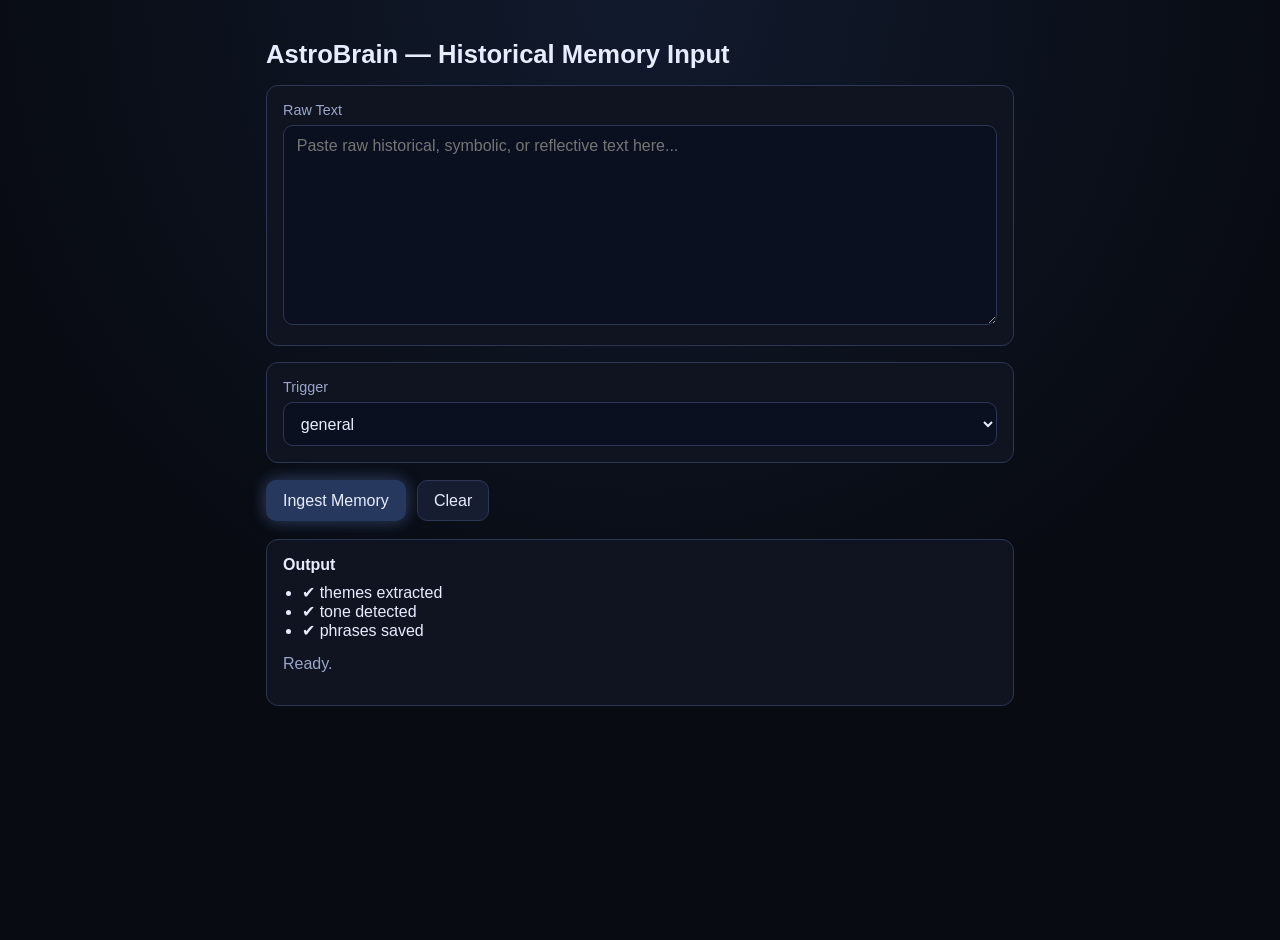
<file: astrobrain/ui/ingest.html>
<!doctype html>
<html lang="en">
  <head>
    <meta charset="UTF-8" />
    <meta name="viewport" content="width=device-width, initial-scale=1.0" />
    <title>AstroBrain — Historical Memory Input</title>
    <link rel="stylesheet" href="./ingest.css" />
  </head>
  <body>
    <main class="ingest-shell">
      <h1>AstroBrain — Historical Memory Input</h1>

      <section class="panel">
        <label for="raw-text">Raw Text</label>
        <textarea
          id="raw-text"
          placeholder="Paste raw historical, symbolic, or reflective text here..."
        ></textarea>
      </section>

      <section class="panel">
        <label for="trigger">Trigger</label>
        <select id="trigger">
          <option value="uranus">uranus</option>
          <option value="saturn">saturn</option>
          <option value="mars">mars</option>
          <option value="venus">venus</option>
          <option value="moon">moon</option>
          <option value="mercury">mercury</option>
          <option value="sun">sun</option>
          <option value="general" selected>general</option>
        </select>
      </section>

      <section class="actions">
        <button id="ingest-btn" type="button">Ingest Memory</button>
        <button id="clear-btn" type="button" class="ghost">Clear</button>
      </section>

      <section class="panel output" aria-live="polite">
        <h2>Output</h2>
        <ul>
          <li id="themes-line">✔ themes extracted</li>
          <li id="tone-line">✔ tone detected</li>
          <li id="phrases-line">✔ phrases saved</li>
        </ul>
        <p id="status" class="status">Ready.</p>
      </section>
    </main>

    <script src="./ingest.js"></script>
  </body>
</html>
</file>
<file: astrobrain/ui/ingest.css>
:root {
  color-scheme: dark;
  --bg: #080b12;
  --panel: #121724;
  --text: #e8ecff;
  --muted: #9aa6c9;
  --accent: #7ea8ff;
  --accent-glow: rgba(126, 168, 255, 0.45);
  --border: #2d3652;
}

* {
  box-sizing: border-box;
}

body {
  margin: 0;
  min-height: 100vh;
  font-family: Inter, Segoe UI, Roboto, Helvetica, Arial, sans-serif;
  background: radial-gradient(circle at top, #111a2d, var(--bg) 60%);
  color: var(--text);
}

.ingest-shell {
  max-width: 780px;
  margin: 2.5rem auto;
  padding: 0 1rem 2rem;
}

h1 {
  font-size: 1.6rem;
  margin-bottom: 1rem;
}

.panel {
  background: color-mix(in srgb, var(--panel) 88%, black);
  border: 1px solid var(--border);
  border-radius: 12px;
  padding: 1rem;
  margin-bottom: 1rem;
}

label {
  display: block;
  color: var(--muted);
  font-size: 0.9rem;
  margin-bottom: 0.45rem;
}

textarea,
select,
button {
  font: inherit;
  color: var(--text);
}

textarea,
select {
  width: 100%;
  border: 1px solid var(--border);
  border-radius: 10px;
  background: #0b1020;
  padding: 0.7rem 0.8rem;
}

textarea {
  min-height: 200px;
  resize: vertical;
}

.actions {
  display: flex;
  gap: 0.7rem;
  margin: 1.1rem 0;
}

button {
  border: 1px solid transparent;
  border-radius: 10px;
  padding: 0.65rem 1rem;
  background: #27385e;
  box-shadow: 0 0 0.8rem rgba(0, 0, 0, 0.35), 0 0 1rem var(--accent-glow);
  cursor: pointer;
}

button:hover {
  background: #304472;
}

button.ghost {
  background: #161d30;
  border-color: var(--border);
  box-shadow: none;
}

.output h2 {
  margin: 0 0 0.6rem;
  font-size: 1rem;
}

.output ul {
  margin: 0;
  padding-left: 1.2rem;
}

.status {
  margin-top: 0.9rem;
  color: var(--muted);
}
</file>
